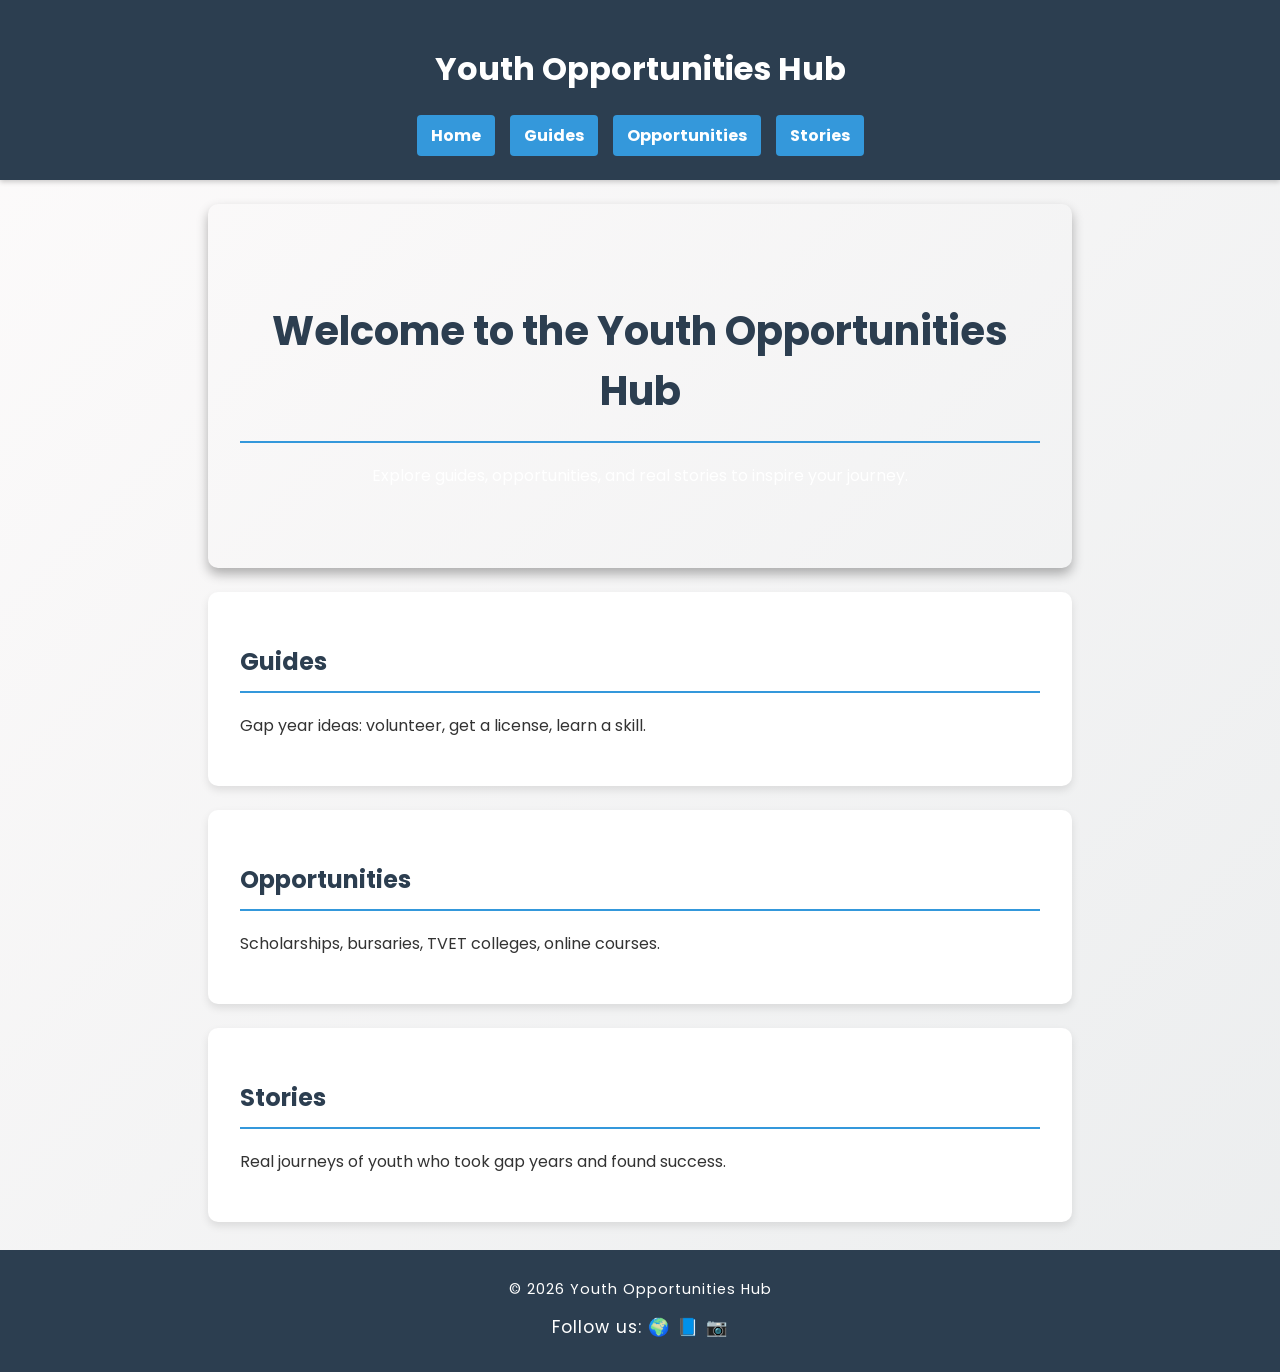
<file: index.html>
<!DOCTYPE html>
<html lang="en">
<head>
  <meta charset="UTF-8">
  <title>Youth Opportunities Hub</title>
  <link rel="stylesheet" href="style.css">
  <!-- Google Fonts -->
  <link href="https://fonts.googleapis.com/css2?family=Poppins:wght@400;600&display=swap" rel="stylesheet">
</head>
<body>
  <!-- Header -->
  <header>
    <h1>Youth Opportunities Hub</h1>
    <nav>
      <a href="index.html">Home</a>
      <a href="guides.html">Guides</a>
      <a href="opportunities.html">Opportunities</a>
      <a href="stories.html">Stories</a>
    </nav>
  </header>
<!-- Hero Section -->
<section class="hero">
  <h2>Welcome to the Youth Opportunities Hub</h2>
  <p>Explore guides, opportunities, and real stories to inspire your journey.</p>
</section>

<!-- Guides Section -->
<section id="guides">
  <h2>Guides</h2>
  <p>Gap year ideas: volunteer, get a license, learn a skill.</p>
</section>

    <!-- Opportunities Section -->
  <section id="opportunities">
    <h2>Opportunities</h2>
    <p>Scholarships, bursaries, TVET colleges, online courses.</p>
  </section>

  <!-- Stories Section -->
  <section id="stories">
    <h2>Stories</h2>
    <p>Real journeys of youth who took gap years and found success.</p>
  </section>

  <!-- Footer -->
  <footer>
    <p>© 2026 Youth Opportunities Hub</p>
    <p>Follow us: 🌍 📘 📷</p>
  </footer>
</body>
</html>
</file>
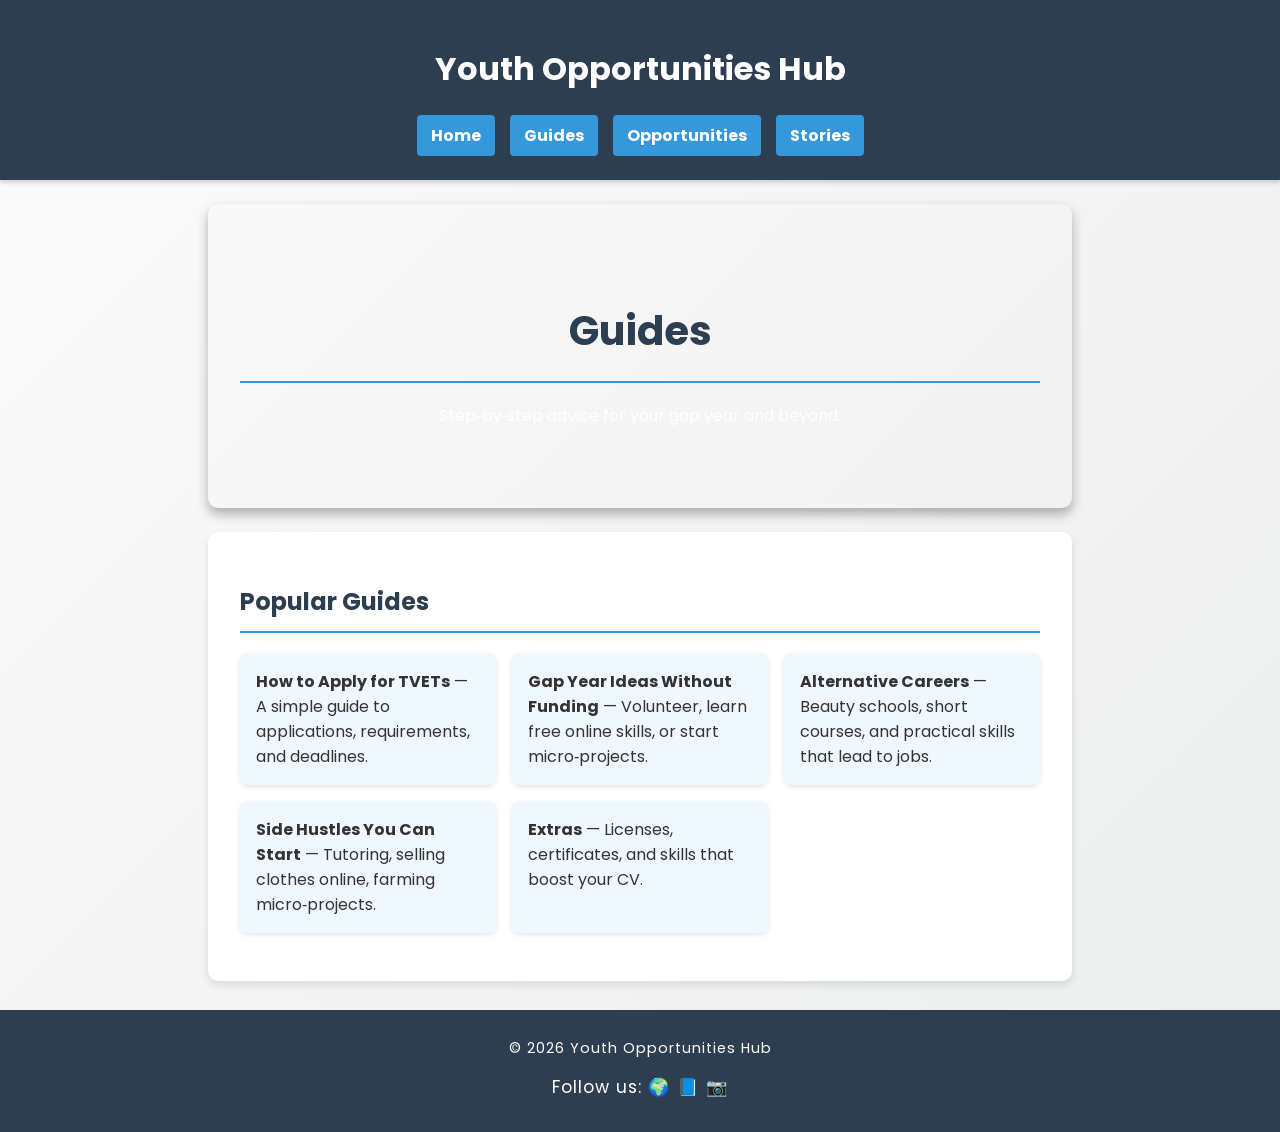
<file: guides.html>
<!DOCTYPE html>
<html lang="en">
<head>
  <meta charset="UTF-8">
  <title>Guides - Youth Opportunities Hub</title>
  <link rel="stylesheet" href="style.css">
  <link href="https://fonts.googleapis.com/css2?family=Poppins:wght@400;600&display=swap" rel="stylesheet">
</head>
<body>
  <header>
    <h1>Youth Opportunities Hub</h1>
    <nav>
      <a href="index.html">Home</a>
      <a href="guides.html">Guides</a>
      <a href="opportunities.html">Opportunities</a>
      <a href="stories.html">Stories</a>
    </nav>
  </header>

  <section class="hero">
    <h2>Guides</h2>
    <p>Step‑by‑step advice for your gap year and beyond.</p>
  </section>

  <section>
    <h2>Popular Guides</h2>
    <ul>
      <li><strong>How to Apply for TVETs</strong> — A simple guide to applications, requirements, and deadlines.</li>
      <li><strong>Gap Year Ideas Without Funding</strong> — Volunteer, learn free online skills, or start micro‑projects.</li>
      <li><strong>Alternative Careers</strong> — Beauty schools, short courses, and practical skills that lead to jobs.</li>
      <li><strong>Side Hustles You Can Start</strong> — Tutoring, selling clothes online, farming micro‑projects.</li>
      <li><strong>Extras</strong> — Licenses, certificates, and skills that boost your CV.</li>
    </ul>
  </section>

  <footer>
    <p>© 2026 Youth Opportunities Hub</p>
    <p>Follow us: 🌍 📘 📷</p>
  </footer>
</body>
</html>
</file>
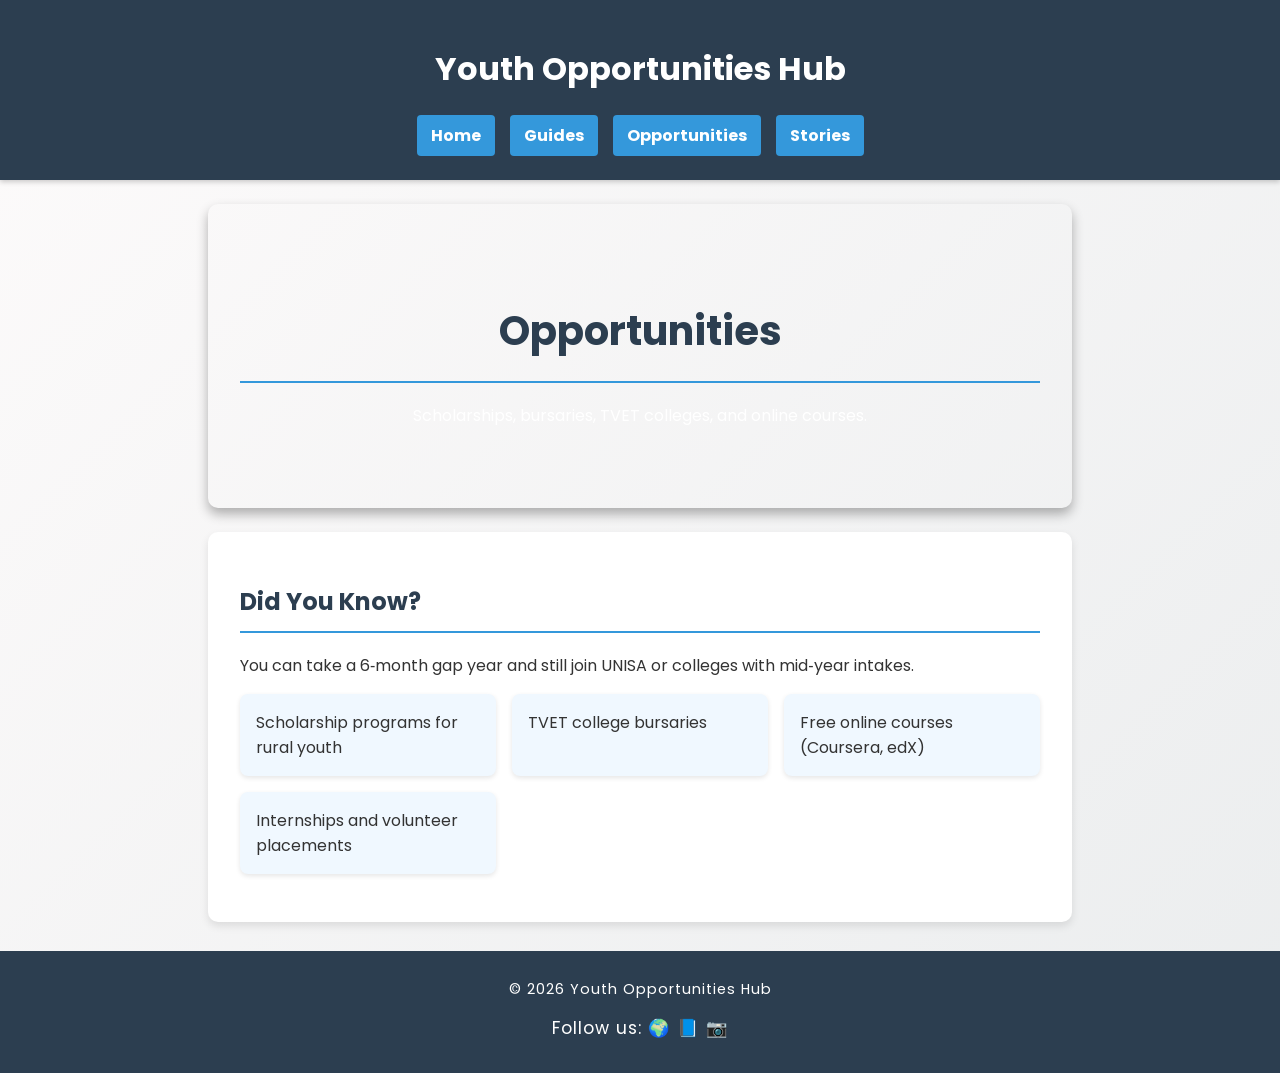
<file: opportunities.html>
<!DOCTYPE html>
<html lang="en">
<head>
  <meta charset="UTF-8">
  <title>Opportunities - Youth Opportunities Hub</title>
  <link rel="stylesheet" href="style.css">
  <link href="https://fonts.googleapis.com/css2?family=Poppins:wght@400;600&display=swap" rel="stylesheet">
</head>
<body>
  <header>
    <h1>Youth Opportunities Hub</h1>
    <nav>
      <a href="index.html">Home</a>
      <a href="guides.html">Guides</a>
      <a href="opportunities.html">Opportunities</a>
      <a href="stories.html">Stories</a>
    </nav>
  </header>

  <section class="hero">
    <h2>Opportunities</h2>
    <p>Scholarships, bursaries, TVET colleges, and online courses.</p>
  </section>

  <section>
    <h2>Did You Know?</h2>
    <p>You can take a 6‑month gap year and still join UNISA or colleges with mid‑year intakes.</p>
    <ul>
      <li>Scholarship programs for rural youth</li>
      <li>TVET college bursaries</li>
      <li>Free online courses (Coursera, edX)</li>
      <li>Internships and volunteer placements</li>
    </ul>
  </section>

  <footer>
    <p>© 2026 Youth Opportunities Hub</p>
    <p>Follow us: 🌍 📘 📷</p>
  </footer>
</body>
</html>
</file>
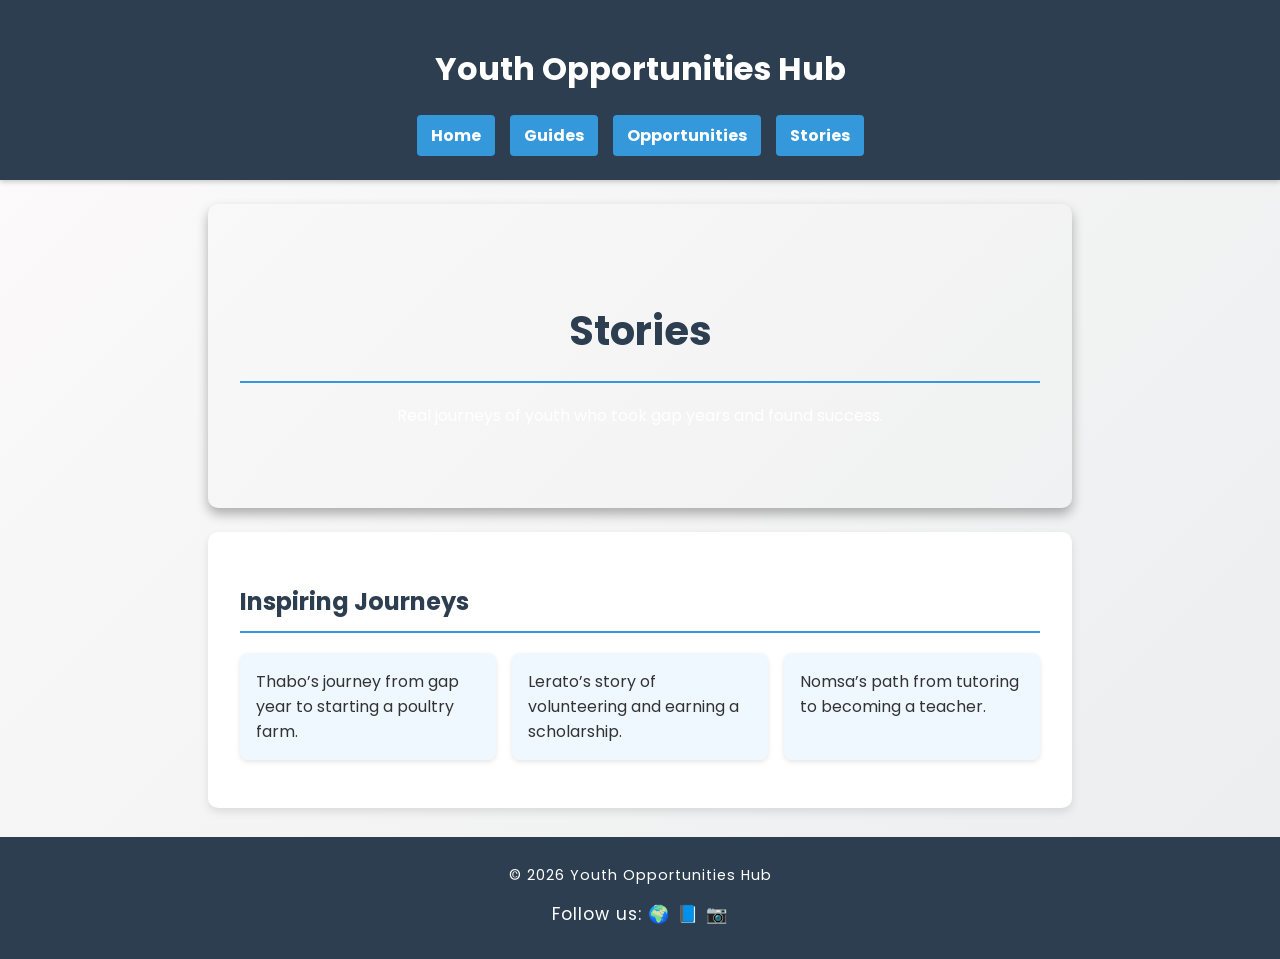
<file: stories.html>
<!DOCTYPE html>
<html lang="en">
<head>
  <meta charset="UTF-8">
  <title>Stories - Youth Opportunities Hub</title>
  <link rel="stylesheet" href="style.css">
  <link href="https://fonts.googleapis.com/css2?family=Poppins:wght@400;600&display=swap" rel="stylesheet">
</head>
<body>
  <header>
    <h1>Youth Opportunities Hub</h1>
    <nav>
      <a href="index.html">Home</a>
      <a href="guides.html">Guides</a>
      <a href="opportunities.html">Opportunities</a>
      <a href="stories.html">Stories</a>
    </nav>
  </header>

  <section class="hero">
    <h2>Stories</h2>
    <p>Real journeys of youth who took gap years and found success.</p>
  </section>

  <section>
    <h2>Inspiring Journeys</h2>
    <ul>
      <li>Thabo’s journey from gap year to starting a poultry farm.</li>
      <li>Lerato’s story of volunteering and earning a scholarship.</li>
      <li>Nomsa’s path from tutoring to becoming a teacher.</li>
    </ul>
  </section>

  <footer>
    <p>© 2026 Youth Opportunities Hub</p>
    <p>Follow us: 🌍 📘 📷</p>
  </footer>
</body>
</html>
</file>
<file: style.css>
/* General page styling */
body {
  font-family: 'Poppins', sans-serif;
  margin: 0;
  padding: 0;
  background: linear-gradient(135deg, #fdfbfb, #ebedee);
  color: #333;
}

/* Smooth transitions globally */
* {
  transition: all 0.3s ease-in-out;
}

/* Header styling */
header {
  background: #2c3e50;
  color: white;
  padding: 1.5em;
  text-align: center;
  box-shadow: 0 2px 5px rgba(0,0,0,0.2);
}

nav {
  display: flex;
  justify-content: center;
  gap: 15px;
  margin-top: 10px;
}

nav a {
  background: #3498db;
  color: white;
  padding: 8px 14px;
  border-radius: 4px;
  text-decoration: none;
  font-weight: bold;
  transition: background 0.3s, transform 0.2s;
}

nav a:hover {
  background: #1abc9c;
  transform: translateY(-2px);
}

/* Hero section */
.hero {
  background: url('https://source.unsplash.com/1600x400/?youth,education') no-repeat center/cover;
  color: white;
  text-align: center;
  padding: 4em 2em;
  border-radius: 10px;
  box-shadow: 0 6px 12px rgba(0,0,0,0.3);
}

.hero h2 {
  font-size: 2.5em;
  margin-bottom: 0.5em;
}

/* Section styling */
section {
  padding: 2em;
  margin: 1.5em auto;
  max-width: 800px;
  background: white;
  border-radius: 10px;
  box-shadow: 0 4px 8px rgba(0,0,0,0.1);
}

section:hover {
  transform: scale(1.02);
}

h2 {
  color: #2c3e50;
  border-bottom: 2px solid #3498db;
  padding-bottom: 0.5em;
}

/* Card layout for lists */
ul {
  list-style: none;
  padding: 0;
  display: grid;
  grid-template-columns: repeat(auto-fit, minmax(250px, 1fr));
  gap: 1em;
}

ul li {
  background: #f0f8ff;
  padding: 1em;
  border-radius: 8px;
  box-shadow: 0 2px 5px rgba(0,0,0,0.1);
}

ul li:hover {
  transform: translateY(-5px);
  box-shadow: 0 6px 12px rgba(0,0,0,0.15);
}

/* Footer styling */
footer {
  background: #2c3e50;
  color: white;
  text-align: center;
  padding: 1em;
  margin-top: 2em;
  font-size: 0.9em;
  letter-spacing: 1px;
}

footer p:last-child {
  font-size: 1.2em;
  margin-top: 0.5em;
}
</file>
